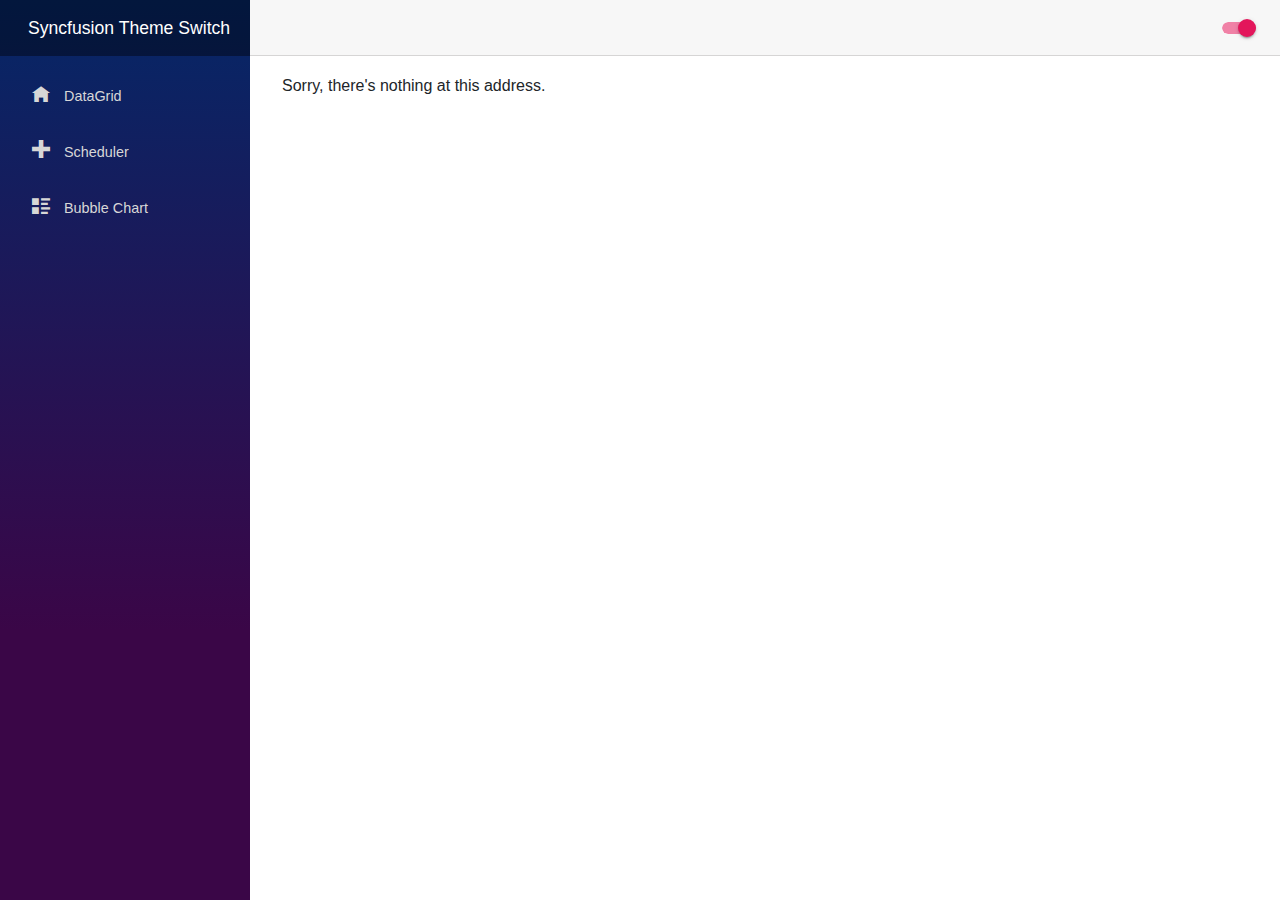
<file: SyncfusionThemeSwitch/wwwroot/index.html>
<!DOCTYPE html>
<html lang="en">

<head>
    <meta charset="utf-8" />
    <meta name="viewport" content="width=device-width, initial-scale=1.0, maximum-scale=1.0, user-scalable=no" />
    <title>Syncfusion Theme Switch</title>
    <base href="/" />
    <link href="css/bootstrap/bootstrap.min.css" rel="stylesheet" />
    <link href="css/app.css" rel="stylesheet" />
    <link href="SyncfusionThemeSwitch.styles.css" rel="stylesheet" />
    <link id="theme" href="_content/Syncfusion.Blazor.Themes/material.css" rel="stylesheet" />
</head>

<body>
    <div id="app">Loading...</div>

    <div id="blazor-error-ui">
        An unhandled error has occurred.
        <a href="" class="reload">Reload</a>
        <a class="dismiss">🗙</a>
    </div>
    <script src="_framework/blazor.webassembly.js"></script>

    <script>
        function setTheme(theme) {
            //document.getElementsByTagName('body')[0].style.display = 'none';

            let synclink = document.getElementById('theme');
            synclink.href = '_content/Syncfusion.Blazor.Themes/' + theme + '.css';

            //setTimeout(function () { document.getElementsByTagName('body')[0].style.display = 'block'; }, 200);
        }
    </script>

</body>

</html>
</file>
<file: SyncfusionThemeSwitch/wwwroot/css/app.css>
﻿@import url('open-iconic/font/css/open-iconic-bootstrap.min.css');

html, body {
    font-family: 'Helvetica Neue', Helvetica, Arial, sans-serif;
}

h1:focus {
    outline: none;
}

a, .btn-link {
    color: #0071c1;
}

.btn-primary {
    color: #fff;
    background-color: #1b6ec2;
    border-color: #1861ac;
}

.content {
    padding-top: 1.1rem;
}

.valid.modified:not([type=checkbox]) {
    outline: 1px solid #26b050;
}

.invalid {
    outline: 1px solid red;
}

.validation-message {
    color: red;
}

#blazor-error-ui {
    background: lightyellow;
    bottom: 0;
    box-shadow: 0 -1px 2px rgba(0, 0, 0, 0.2);
    display: none;
    left: 0;
    padding: 0.6rem 1.25rem 0.7rem 1.25rem;
    position: fixed;
    width: 100%;
    z-index: 1000;
}

    #blazor-error-ui .dismiss {
        cursor: pointer;
        position: absolute;
        right: 0.75rem;
        top: 0.5rem;
    }

.blazor-error-boundary {
    background: url([data-uri]) no-repeat 1rem/1.8rem, #b32121;
    padding: 1rem 1rem 1rem 3.7rem;
    color: white;
}

    .blazor-error-boundary::after {
        content: "An error has occurred."
    }
</file>
